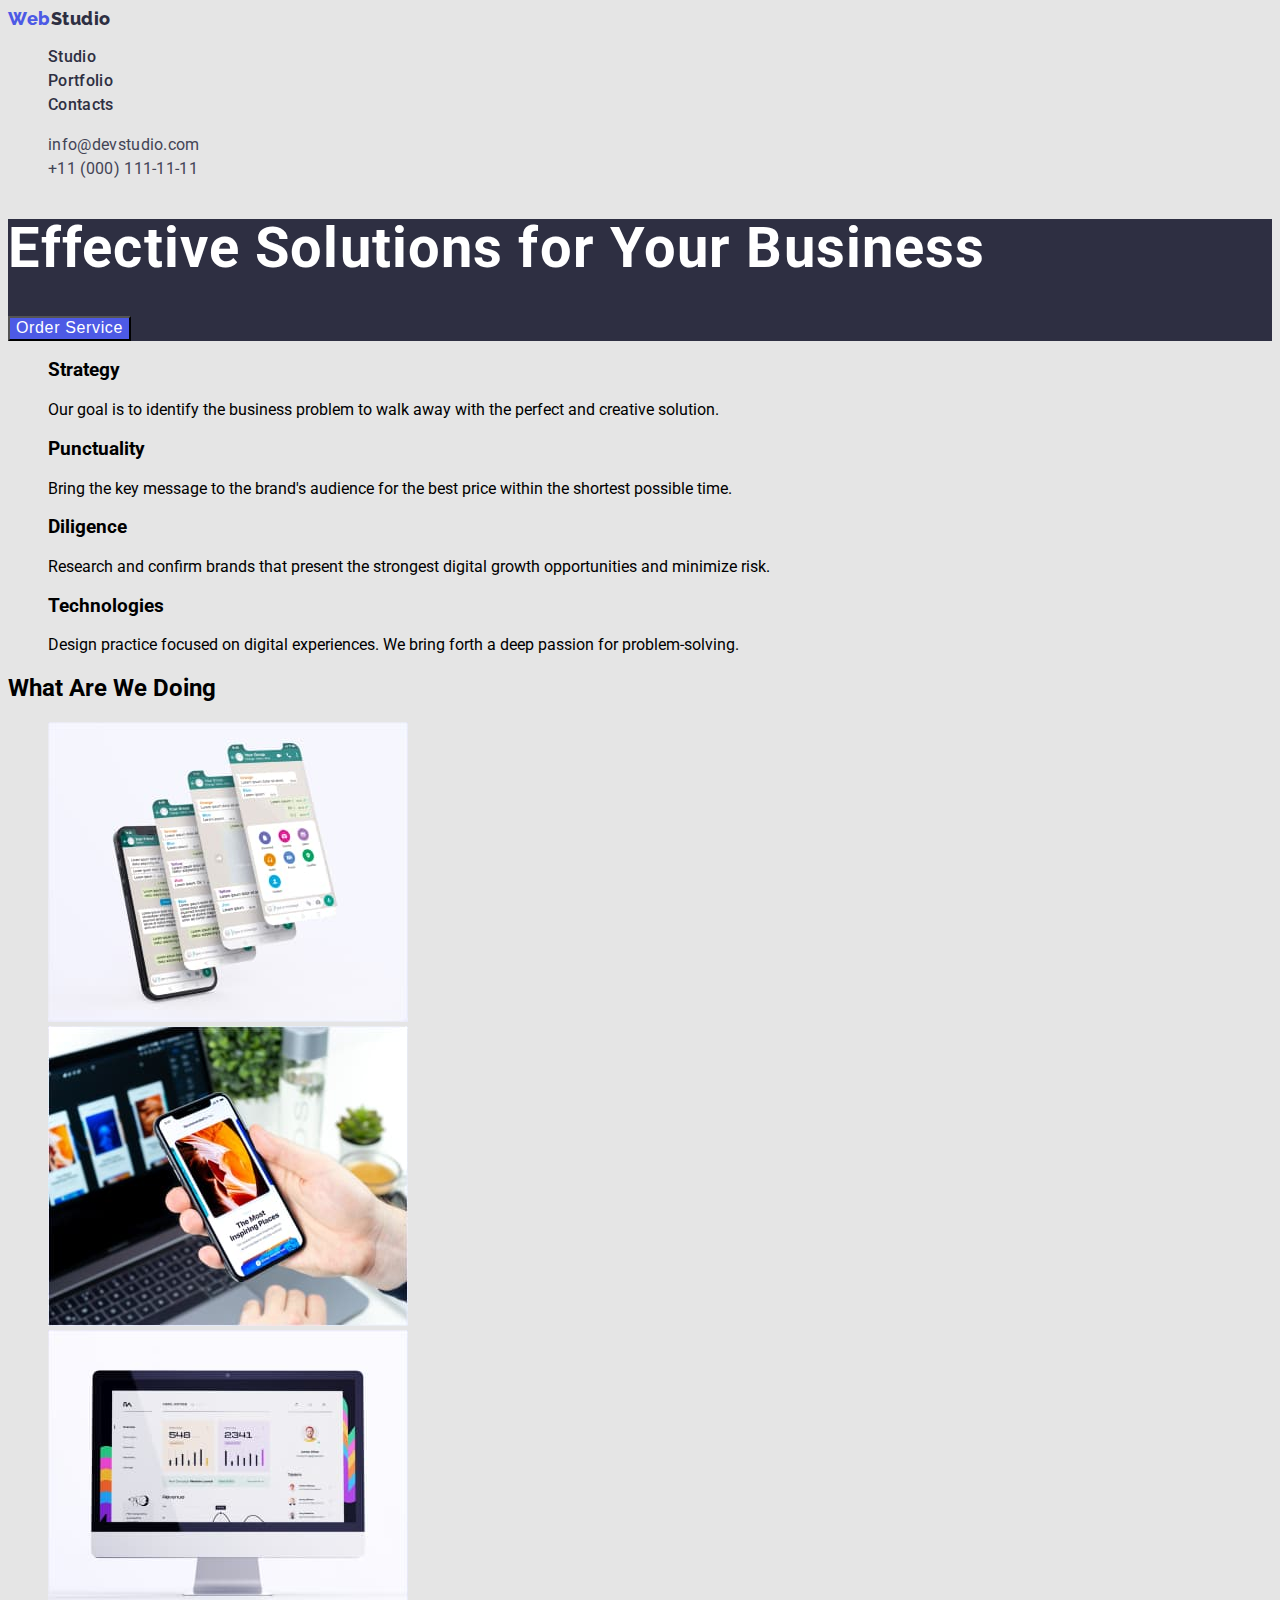
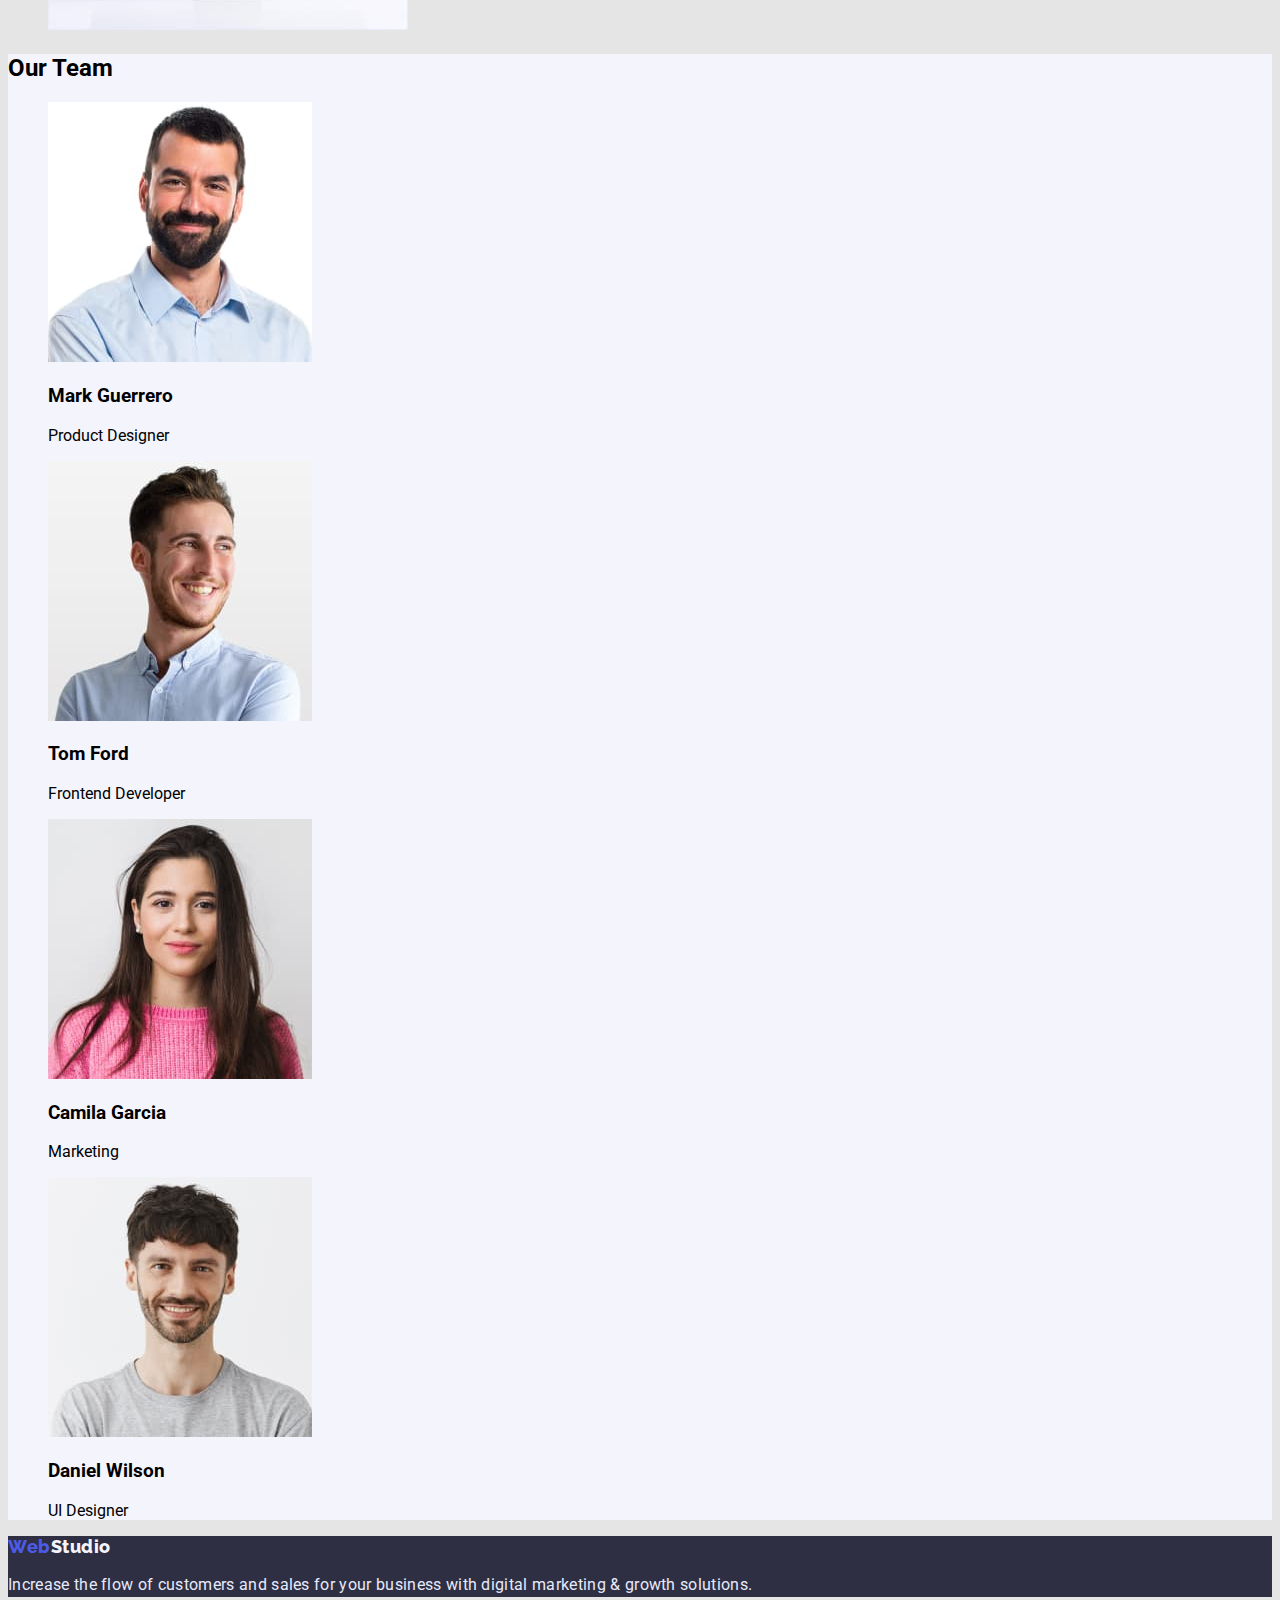
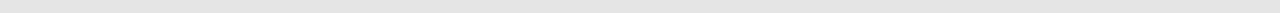
<file: index.html>
<!DOCTYPE html>
<html lang="en">
<head>
    <meta charset="UTF-8">
    <meta name="viewport" content="width=device-width, initial-scale=1.0">
    <link href="https://fonts.googleapis.com/css2?family=Raleway:wght@800&family=Roboto:wght@400;500;700;900&display=swap" rel="stylesheet">
    <link href="https://fonts.googleapis.com/css2?family=Raleway:wght@800&family=Roboto:wght@400;500;700;900&display=swap" rel="stylesheet">
    <link rel="stylesheet" href="css/styles.css">
    <title>Homework2</title>
</head>
<body>
<header class="header">
    <nav class="header-nav">
        <a class="logo link" href="./index.html">Web<span class="logo-header">Studio</span></a>
        <ul class="header-list list">
            <li class="header-item"><a class="header-link link" href="./index.html">Studio</a></li>
            <li class="header-item"><a class="header-link link" href="./portfolio.html">Portfolio</a></li>
            <li class="header-item"><a class="header-link link" href="">Contacts</a></li>
        </ul>
    </nav>
    <ul class="header-contact list">
        <li class="header-item"><a class="header-details link" href="mailto:info@devstudio.com">info@devstudio.com</a></li>
        <li class="header-item"><a class="header-details link" href="tel:+110001111111">+11 (000) 111-11-11</a></li>
    </ul>
</header>
<main>
    <section class="topic">
        <h1 class="topic-title">Effective Solutions for Your Business</h1>
        <button type="button" class="topic-button">Order Service</button>
    </section>
    <section class="principle">
        <ul class="principle-list list">
            <li class="principle-item"><h3 class="principle-title">Strategy</h3><p class="principle-text">Our goal is to identify the business problem to walk away with the perfect and creative solution.</p></li>
            <li class="principle-item"><h3 class="principle-title">Punctuality</h3><p class="principle-text">Bring the key message to the brand's audience for the best price within the shortest possible time.</p></li>
            <li class="principle-item"><h3 class="principle-title">Diligence</h3><p class="principle-text">Research and confirm brands that present the strongest digital growth opportunities and minimize risk.</p></li>
            <li class="principle-item"><h3 class="principle-title">Technologies</h3><p class="principle-text">Design practice focused on digital experiences. We bring forth a deep passion for problem-solving.</p></li>
        </ul>
    </section>
    <section class="visual">
        <h2 class="visual-title">What Are We Doing</h2>
        <ul class="visual-list list">
            <li class="visual-item"><img src="images/pic2.jpg" alt="pic2.jpg" width="360" height="300"></li>
            <li class="visual-item"><img src="images/pic3.jpg" alt="pic3.jpg" width="360" height="300"></li>
            <li class="visual-item"><img src="images/pic1.jpg" alt="pic1.jpg" width="360" height="300"></li>
        </ul>
    </section>
    <section class="team">
        <h2 class="team-title">Our Team</h2>
        <ul class="team-list list">
            <li class="team-item"><img src="images/foto1.jpg" alt="foto1.jpg" width="264" height="260"><h3 class="team-name">Mark Guerrero</h3><p class="team-position">Product Designer</p></li>
            <li class="team-item"><img src="images/foto2.jpg" alt="foto2.jpg" width="264" height="260"><h3 class="team-name">Tom Ford</h3><p class="team-position">Frontend Developer</p></li>
            <li class="team-item"><img src="images/foto3.jpg" alt="foto3.jpg" width="264" height="260"><h3 class="team-name">Camila Garcia</h3><p class="team-position">Marketing</p></li>
            <li class="team-item"><img src="images/foto4.jpg" alt="foto4.jpg" width="264" height="260"><h3 class="team-name">Daniel Wilson</h3><p class="team-position">UI Designer</p></li>
        </ul>
    </section>
</main>
<footer class="footer">
    <a class="logo link" href="./index.html">Web<span class="logo-footer">Studio</span></a>
    <p class="footer-text">Increase the flow of customers and sales for your business with digital marketing & growth solutions.</p>
</footer>
</body>
</html>
</file>
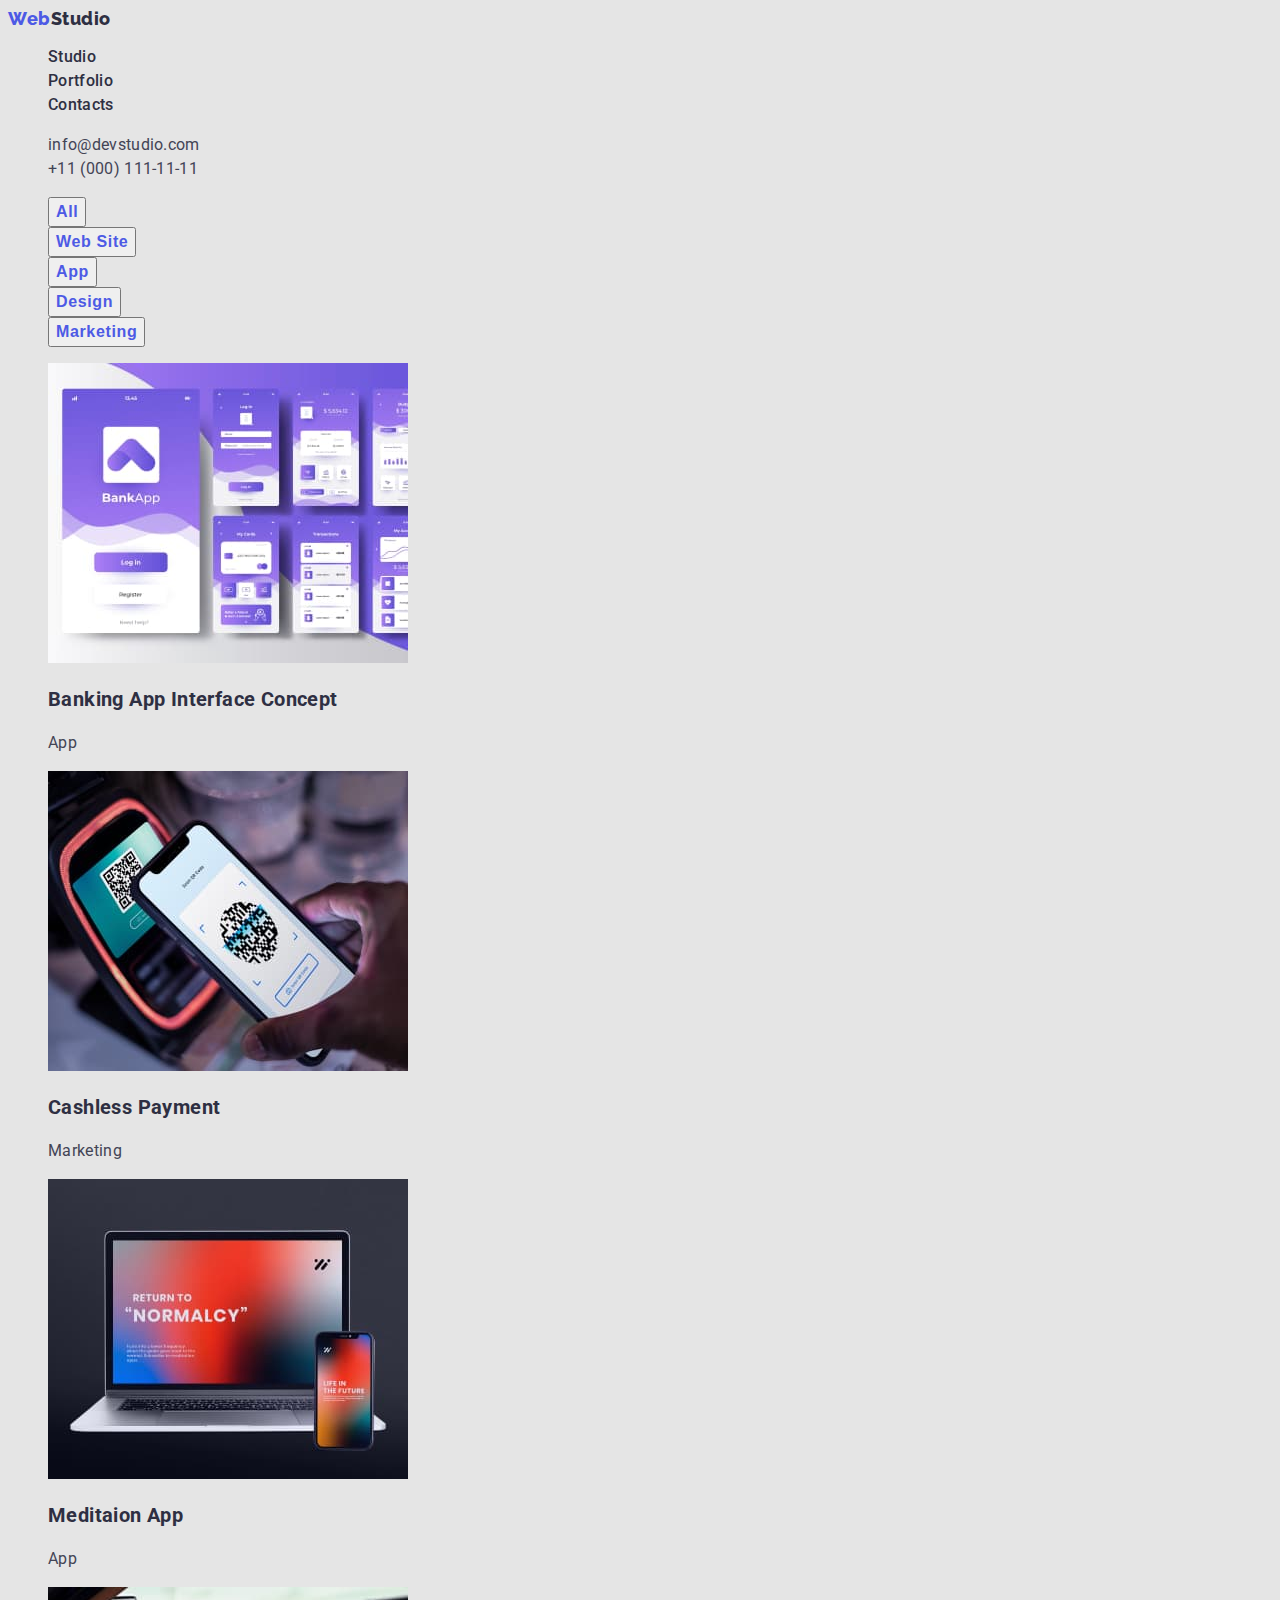
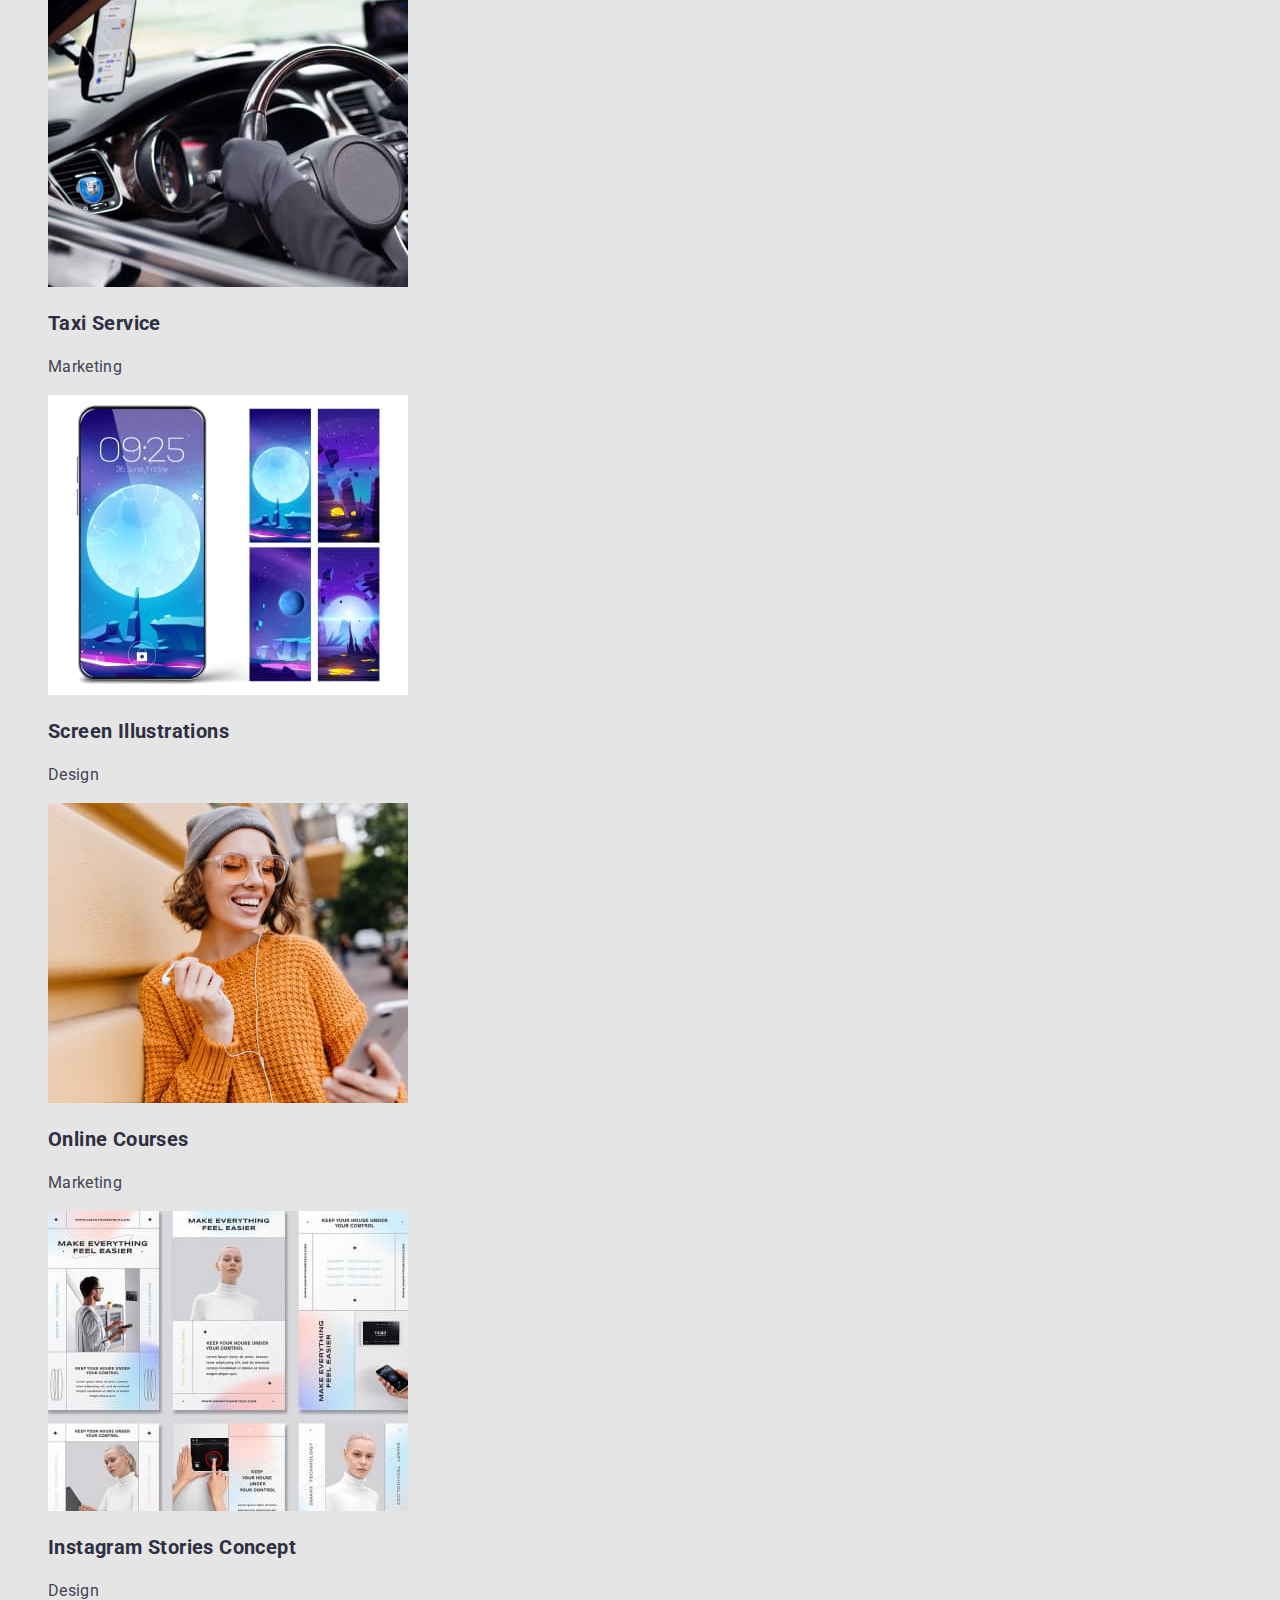
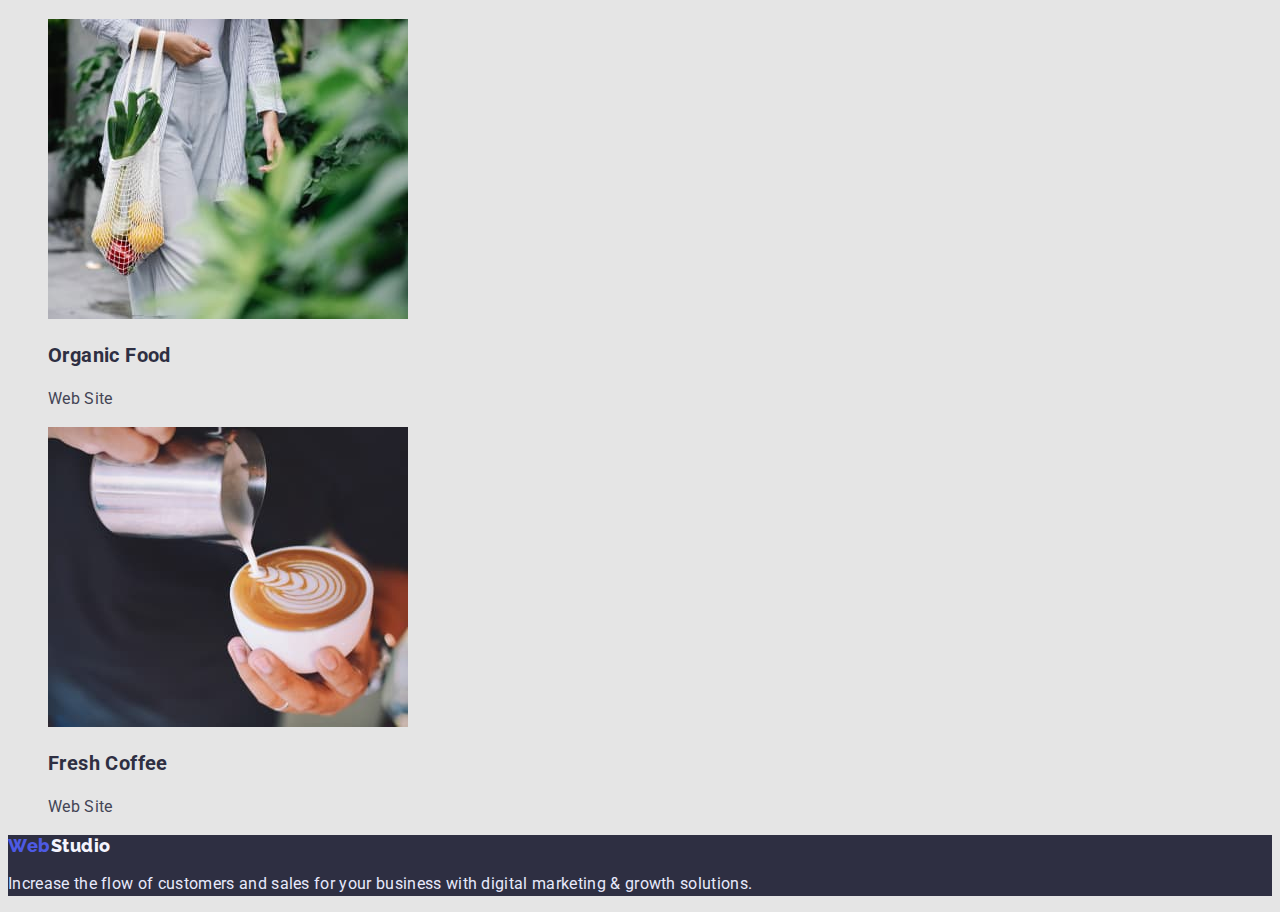
<file: portfolio.html>
<!DOCTYPE html>
<html lang="en">
<head>
    <meta charset="UTF-8">
    <meta name="viewport" content="width=device-width, initial-scale=1.0">
    <link href="https://fonts.googleapis.com/css2?family=Raleway:wght@800&family=Roboto:wght@400;500;700;900&display=swap" rel="stylesheet">
    <link href="https://fonts.googleapis.com/css2?family=Raleway:wght@800&family=Roboto:wght@400;500;700;900&display=swap" rel="stylesheet">
    <link rel="stylesheet" href="css/styles.css">
    <title>Homework2</title>
</head>
<body>
    <header class="header">
        <nav class="header-nav">
            <a class="logo link" href="./index.html">Web<span class="logo-header">Studio</span></a>
            <ul class="header-list list">
                <li class="header-item"><a class="header-link link" href="./index.html">Studio</a></li>
                <li class="header-item"><a class="header-link link" href="./portfolio.html">Portfolio</a></li>
                <li class="header-item"><a class="header-link link" href="">Contacts</a></li>
            </ul>
        </nav>
        <ul class="header-contact list">
            <li class="header-item"><a class="header-details link" href="mailto:info@devstudio.com">info@devstudio.com</a></li>
            <li class="header-item"><a class="header-details link" href="tel:+110001111111">+11 (000) 111-11-11</a></li>
        </ul>
    </header>
    <main>
        <div>
        <ul class="category list">
            <li><button type="button" class="category-button">All</button></li>
            <li><button type="button" class="category-button">Web Site</button></li>
            <li><button type="button" class="category-button">App</button></li>
            <li><button type="button" class="category-button">Design</button></li>
            <li><button type="button" class="category-button">Marketing</button></li>
        </ul>
        </div>
        <section>
            <ul class="banner list">
                <li class="banner-item">
                    <img src="images/portfoliofoto1.jpg" alt="portfoliofoto1.jpg" width="360" height="300">
                    <h3 class="banner-title">Banking App Interface Concept</h3>
                    <p class="banner-category">App</p>
                </li>
                <li class="banner-item">
                    <img src="images/portfoliofoto2.jpg" alt="portfoliofoto2.jpg" width="360" height="300">
                    <h3 class="banner-title">Cashless Payment</h3>
                    <p class="banner-category">Marketing</p>
                </li>
                <li class="banner-item">
                <img src="images/portfoliofoto3.jpg" alt="portfoliofoto3.jpg" width="360" height="300">
                    <h3 class="banner-title">Meditaion App</h3>
                    <p class="banner-category">App</p>
                </li>
                <li class="banner-item">
                    <img src="images/portfoliofoto4.jpg" alt="portfoliofoto4.jpg" width="360" height="300">
                    <h3 class="banner-title">Taxi Service</h3>
                    <p class="banner-category">Marketing</p>
                </li>
                <li class="banner-item">
                    <img src="images/portfoliofoto5.jpg" alt="portfoliofoto5.jpg" width="360" height="300">
                    <h3 class="banner-title">Screen Illustrations</h3>
                    <p class="banner-category">Design</p>
                </li>
                <li class="banner-item">
                <img src="images/portfoliofoto6.jpg" alt="portfoliofoto6.jpg" width="360" height="300">
                <h3 class="banner-title">Online Courses</h3>
                <p class="banner-category">Marketing</p>
                </li>
                <li class="banner-item">
                    <img src="images/portfoliofoto7.jpg" alt="portfoliofoto7.jpg" width="360" height="300">
                    <h3 class="banner-title">Instagram Stories Concept</h3>
                    <p class="banner-category">Design</p>
                </li>
                <li class="banner-item">
                    <img src="images/portfoliofoto8.jpg" alt="portfoliofoto8.jpg" width="360" height="300">
                    <h3 class="banner-title">Organic Food</h3>
                    <p class="banner-category">Web Site</p>
                </li>
                <li class="banner-item">
                <img src="images/portfoliofoto9.jpg" alt="portfoliofoto9.jpg" width="360" height="300">
                <h3 class="banner-title">Fresh Coffee</h3>
                <p class="banner-category">Web Site</p>
                </li>
            </ul>
        </section>
    </main>
    <footer class="footer">
        <a class="logo link" href="./index.html">Web<span class="logo-footer">Studio</span></a>
        <p class="footer-text">Increase the flow of customers and sales for your business with digital marketing & growth solutions.</p>
    </footer>
</body>
</html>
</file>
<file: css/styles.css>
body {
    font-family: 'Roboto', sans-serif;
    background-color: #E5E5E5;
}
.list {
    list-style: none;
}
.link {
    text-decoration: none;
}
/* Logotipe */
.logo {
    font-family: 'Raleway', sans-serif;
    color: #4D5AE5;
    font-weight: 800;
    font-size: 18px;
    line-height: 1.17;
    letter-spacing: 0.03em;
}
.logo-header {
    color: #2E2F42;
}
.logo-footer {
    color: #F4F4FD;
}
/* .header */
.header-link {
    font-weight: 500;
    font-size: 16px;
    line-height: 1.5;
    letter-spacing: 0.02em;
    color: #2E2F42;
}
.header-link:hover {
    color: #434455;
}
.header-link:focus {
    color: #4D5AE5;
}
.header-details {
    font-weight: 400;
    font-size: 16px;
    line-height: 1.5;
    letter-spacing: 0.02em;
    color: #434455;
}
/* Main index.html */
/* topic section */
.topic {
    background-color: #2E2F42;;
}
.topic-title {
font-weight: 700;
font-size: 56px;
line-height: 1.07;
letter-spacing: 0.02em;
color: #FFFFFF;
}
.topic-button, .topic-button:hover {
    font-style: inherit;
    font-weight: 500;
    font-size: 16px;
    line-height: 1.17;
    letter-spacing: 0.04em;
    color: #FFFFFF;
    background-color: #4D5AE5;
}
.topic-button:focus {
background-color: #404BBF;
}
/* principle & team section */
.principle-title .team-name {
    font-weight: 500;
    font-size: 20px;
    line-height: 1.2;
    letter-spacing: 0.02em;
    color: #2E2F42;
}
.principle-text .team-position {
    font-weight: 400;
    font-size: 16px;
    line-height: 1.5;
    letter-spacing: 0.02em;
    color: #434455;
}
.visual-title .team-title {
    font-weight: 700;
    font-size: 36px;
    line-height: 1.11;
    letter-spacing: 0.02em;
    color: #2E2F42;
}
.team {
background-color: #F4F4FD;;
}
/* footer */
.footer {
background-color: #2E2F42;
}
.footer-text {
    font-weight: 400;
    font-size: 16px;
    line-height: 1.5;
    letter-spacing: 0.02em;
    color: #E7E9FC;
}
/* Portfolio */
.category-button {
    font-weight: 700;
    font-size: 16px;
    line-height: 1.5;
    letter-spacing: 0.04em;
    color: #4D5AE5;
    cursor: pointer;
}
.category-button:hover,
.category-button:focus {
    background-color: #4D5AE5;
    color: #FFFFFF;
}
.banner-title {
    font-weight: 700;
    font-size: 20px;
    line-height: 1.2;
    letter-spacing: 0.02em;
    color: #2E2F42;
}
.banner-category {
    font-weight: 400;
    font-size: 16px;
    line-height: 1.5;
    letter-spacing: 0.02em;
    color: #434455;
}
</file>
